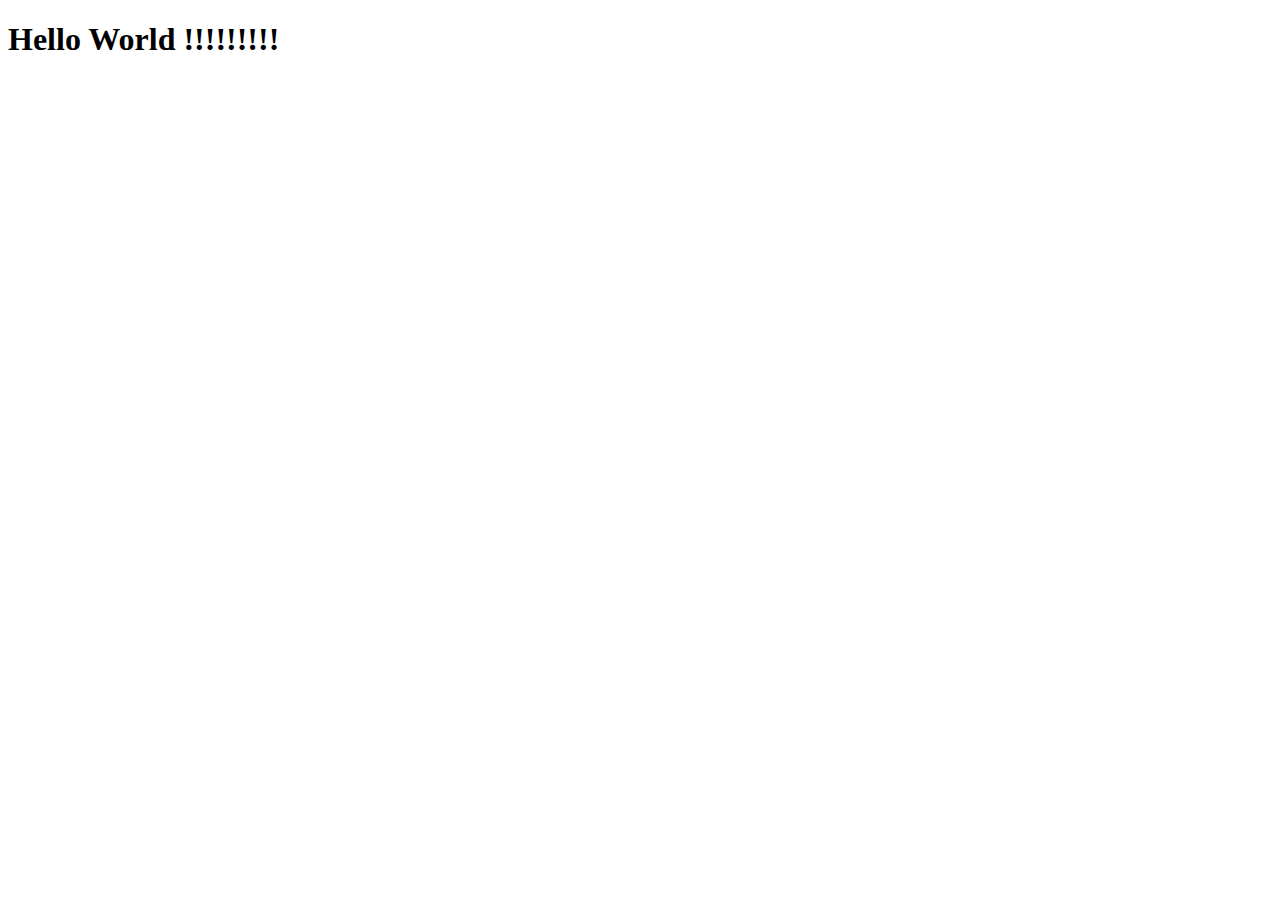
<file: templates/index.html>
<!DOCTYPE html>
<html lang="en">
<head>
    <meta charset="UTF-8">
    <meta name="viewport" content="width=device-width, initial-scale=1.0">
    <title>Document</title>
</head>
<body>
    <h1>Hello World !!!!!!!!!</h1>
</body>
</html>
</file>
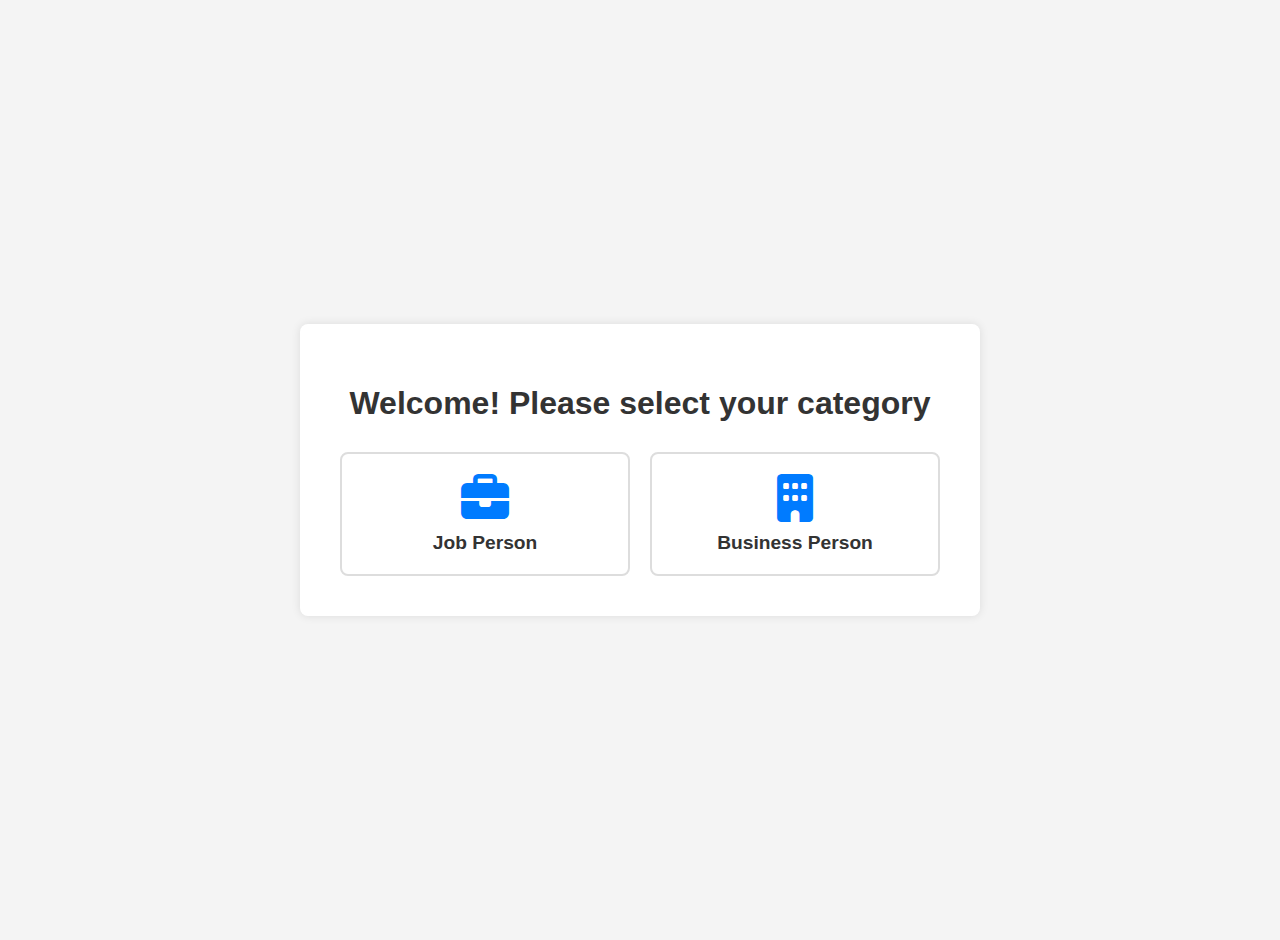
<file: templates/category.html>
<!DOCTYPE html>
<html lang="en">
<head>
    <meta charset="UTF-8">
    <meta name="viewport" content="width=device-width, initial-scale=1.0">
    <title>Select Category</title>
    <style>
        body {
            font-family: Arial, sans-serif;
            background-color: #f4f4f4;
            display: flex;
            justify-content: center;
            align-items: center;
            min-height: 100vh;
            margin: 0;
            padding: 20px;
        }
        .container {
            background: white;
            padding: 40px;
            border-radius: 8px;
            box-shadow: 0 0 10px rgba(0,0,0,0.1);
            text-align: center;
            width: 100%;
            max-width: 600px;
        }
        h1 {
            margin-bottom: 30px;
            color: #333;
            font-size: 2rem;
        }
        .options {
            display: flex;
            gap: 20px;
            justify-content: center;
            flex-wrap: wrap;
        }
        .option {
            padding: 20px;
            border: 2px solid #ddd;
            border-radius: 8px;
            cursor: pointer;
            transition: all 0.3s;
            width: 200px;
            min-width: 180px;
            flex: 1;
        }
        .option:hover {
            border-color: #007bff;
            background-color: #f8f9fa;
            transform: translateY(-2px);
            box-shadow: 0 4px 12px rgba(0,123,255,0.15);
        }
        .option i {
            font-size: 48px;
            color: #007bff;
            margin-bottom: 10px;
        }
        .option h3 {
            margin: 0;
            color: #333;
            font-size: 1.2rem;
        }
        
        /* Responsive Design */
        @media (max-width: 768px) {
            body {
                padding: 15px;
            }
            
            .container {
                padding: 30px 20px;
            }
            
            h1 {
                font-size: 1.6rem;
                margin-bottom: 25px;
            }
            
            .options {
                flex-direction: column;
                gap: 15px;
            }
            
            .option {
                width: 100%;
                padding: 25px;
            }
            
            .option i {
                font-size: 40px;
            }
            
            .option h3 {
                font-size: 1.1rem;
            }
        }
        
        @media (max-width: 480px) {
            body {
                padding: 10px;
            }
            
            .container {
                padding: 25px 15px;
            }
            
            h1 {
                font-size: 1.4rem;
                margin-bottom: 20px;
            }
            
            .option {
                padding: 20px;
            }
            
            .option i {
                font-size: 36px;
            }
            
            .option h3 {
                font-size: 1rem;
            }
        }
        
        @media (max-width: 320px) {
            .container {
                padding: 20px 10px;
            }
            
            h1 {
                font-size: 1.2rem;
            }
            
            .option {
                padding: 15px;
            }
            
            .option i {
                font-size: 32px;
            }
            
            .option h3 {
                font-size: 0.9rem;
            }
        }
    </style>
    <link rel="stylesheet" href="https://cdnjs.cloudflare.com/ajax/libs/font-awesome/6.5.1/css/all.min.css">
</head>
<body>
    <div class="container">
        <h1>Welcome! Please select your category</h1>
        <div class="options">
            <div class="option" onclick="selectCategory('job')">
                <i class="fas fa-briefcase"></i>
                <h3>Job Person</h3>
            </div>
            <div class="option" onclick="selectCategory('business')">
                <i class="fas fa-building"></i>
                <h3>Business Person</h3>
            </div>
        </div>
    </div>

    <script>
        function selectCategory(category) {
            fetch('/select_category', {
                method: 'POST',
                headers: {
                    'Content-Type': 'application/json',
                },
                body: JSON.stringify({ category: category })
            })
            .then(response => response.json())
            .then(data => {
                if (data.success) {
                    window.location.href = data.redirect;
                }
            })
            .catch(error => console.error('Error:', error));
        }
    </script>
</body>
</html>
</file>
